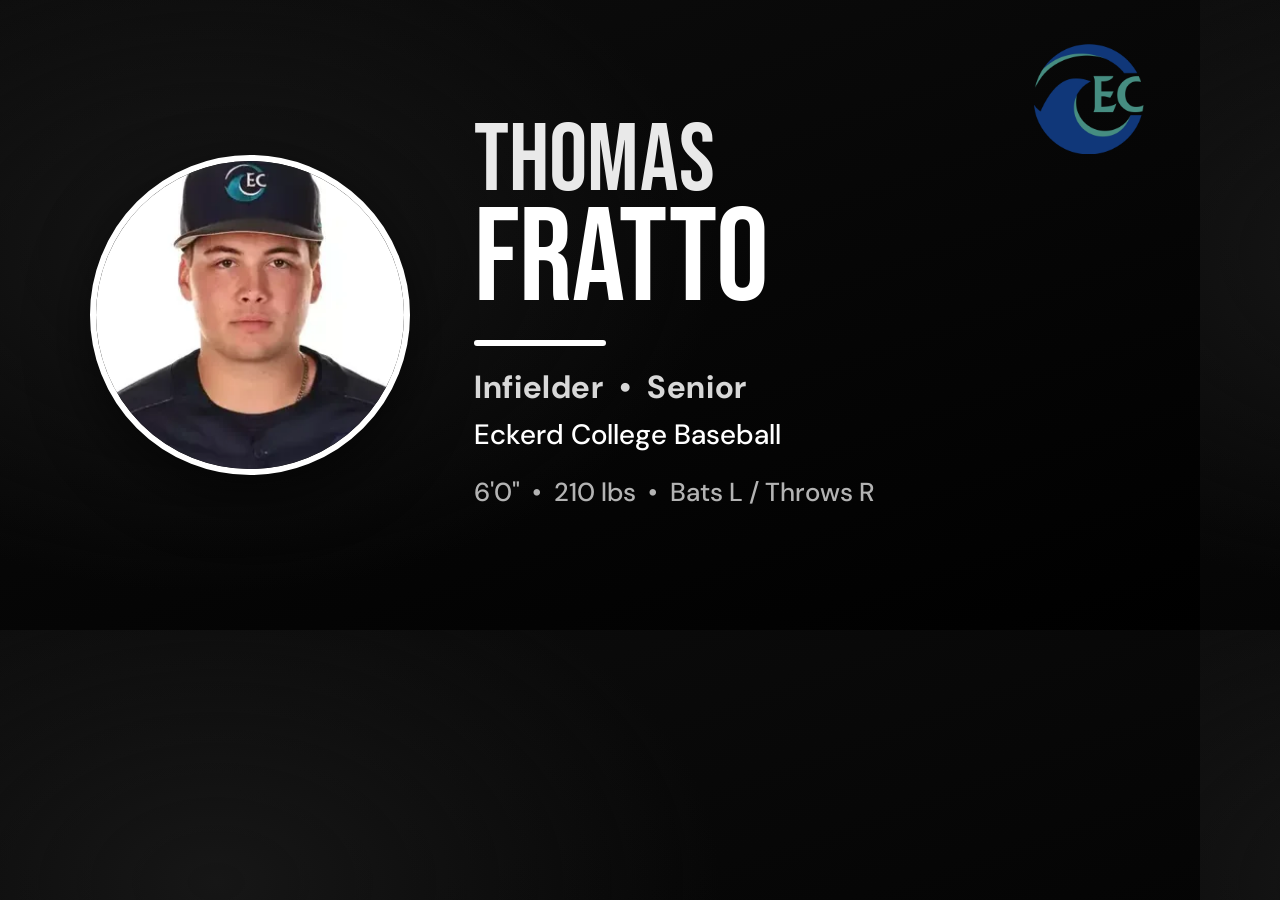
<file: og-template.html>
<!doctype html>
<html lang="en">
<head>
  <meta charset="utf-8" />
  <link rel="preconnect" href="https://fonts.googleapis.com">
  <link rel="preconnect" href="https://fonts.gstatic.com" crossorigin>
  <link href="https://fonts.googleapis.com/css2?family=Bebas+Neue&family=DM+Sans:wght@400;500;600;700&display=swap" rel="stylesheet">
  <style>
    * { margin: 0; padding: 0; box-sizing: border-box; }
    html, body { width: 1200px; height: 630px; }
    body {
      position: relative;
      background:
        radial-gradient(ellipse 70% 90% at 18% 40%, #161616 0%, transparent 60%),
        linear-gradient(160deg, #0d0d0d 0%, #000000 100%);
      font-family: "DM Sans", Arial, sans-serif;
      color: #ffffff;
      overflow: hidden;
    }
    .card {
      position: absolute;
      inset: 0;
      display: flex;
      align-items: center;
      gap: 64px;
      padding: 0 90px;
    }
    .portrait {
      flex-shrink: 0;
      width: 320px;
      height: 320px;
      border-radius: 50%;
      object-fit: cover;
      border: 6px solid #ffffff;
      box-shadow: 0 20px 60px rgba(0, 0, 0, 0.6);
    }
    .info { min-width: 0; }
    .name {
      font-family: "Bebas Neue", "Arial Narrow", "Arial Black", sans-serif;
      font-weight: 400;
      line-height: 0.86;
      letter-spacing: 0.01em;
      color: #ffffff;
      text-transform: uppercase;
    }
    .name .first { font-size: 96px; color: #e9e9e9; }
    .name .last { font-size: 132px; }
    .rule {
      width: 132px;
      height: 6px;
      background: #ffffff;
      margin: 22px 0 20px;
      border-radius: 3px;
    }
    .role {
      font-size: 32px;
      font-weight: 700;
      letter-spacing: 0.02em;
      color: #d8d8d8;
    }
    .school {
      font-size: 28px;
      font-weight: 500;
      color: #ffffff;
      margin-top: 8px;
    }
    .measure {
      font-size: 26px;
      font-weight: 500;
      color: #b3b3b3;
      margin-top: 22px;
    }
    .logo {
      position: absolute;
      top: 44px;
      right: 56px;
      width: 110px;
      height: 110px;
      object-fit: contain;
    }
  </style>
</head>
<body>
  <img class="logo" src="Eckerd_tritons_ec_mark_svg.png" alt="" />
  <div class="card">
    <img class="portrait" src="thomas-fratto-square_.webp" alt="" />
    <div class="info">
      <div class="name">
        <div class="first">Thomas</div>
        <div class="last">Fratto</div>
      </div>
      <div class="rule"></div>
      <div class="role">Infielder &nbsp;&bull;&nbsp; Senior</div>
      <div class="school">Eckerd College Baseball</div>
      <div class="measure">6'0" &nbsp;&bull;&nbsp; 210 lbs &nbsp;&bull;&nbsp; Bats L / Throws R</div>
    </div>
  </div>
</body>
</html>
</file>
